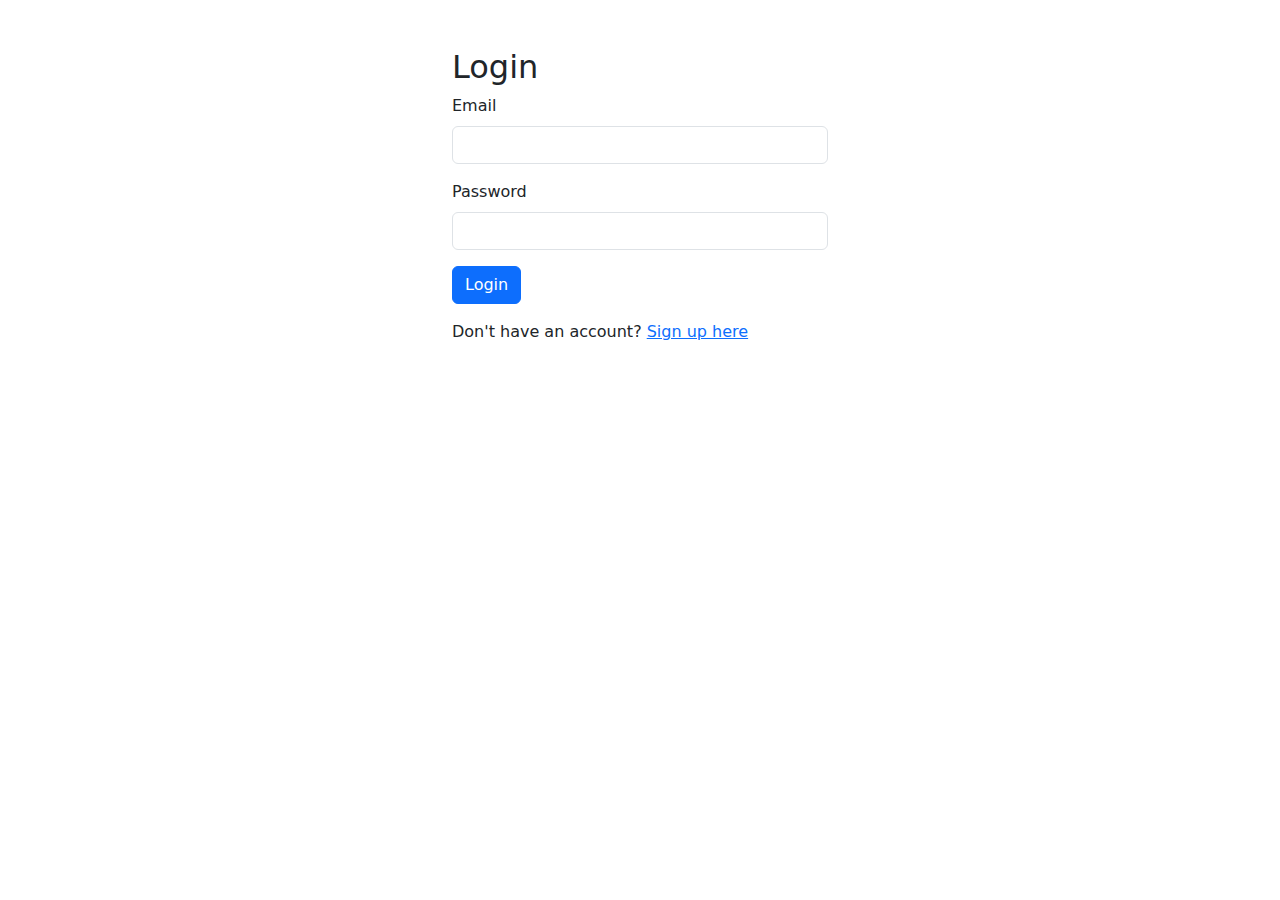
<file: index.html>
<!DOCTYPE html>
<html lang="en">
<head>
    <meta charset="UTF-8">
    <meta name="viewport" content="width=device-width, initial-scale=1.0">
    <title>Blogging Platform</title>
    <link href="https://cdn.jsdelivr.net/npm/bootstrap@5.3.0-alpha1/dist/css/bootstrap.min.css" rel="stylesheet">
    <link rel="stylesheet" href="/assets/styles.css">
</head>
<body>

<div class="container mt-5">
    <div id="login-section" class="form-section">
        <h2>Login</h2>
        <form id="login-form">
            <div class="mb-3">
                <label for="login-email" class="form-label">Email</label>
                <input type="email" class="form-control" id="login-email" required>
            </div>
            <div class="mb-3">
                <label for="login-password" class="form-label">Password</label>
                <input type="password" class="form-control" id="login-password" required>
            </div>
            <button type="submit" class="btn btn-primary">Login</button>
        </form>
        <p class="mt-3">Don't have an account? <a href="#" id="show-signup">Sign up here</a></p>
    </div>

    <div id="register-section" class="form-section" style="display: none;">
        <h2>Register</h2>
        <form id="register-form">
            <div class="mb-3">
                <label for="reg-name" class="form-label">Name</label>
                <input type="text" class="form-control" id="reg-name" required>
            </div>
            <div class="mb-3">
                <label for="reg-email" class="form-label">Email</label>
                <input type="email" class="form-control" id="reg-email" required>
            </div>
            <div class="mb-3">
                <label for="reg-password" class="form-label">Password</label>
                <input type="password" class="form-control" id="reg-password" required>
            </div>
            <div class="mb-3">
                <label for="reg-about" class="form-label">About</label>
                <input type="text" class="form-control" id="reg-about" required>
            </div>
            <button type="submit" class="btn btn-primary">Register</button>
        </form>
        <p class="mt-3">Already have an account? <a href="#" id="show-login">Login here</a></p>
    </div>

    <div id="response-section" style="display: none;">
        <div class="alert alert-danger" role="alert" id="response-message"></div>
    </div>
    <div id="error-message" class="alert alert-danger" role="alert" style="display: none;"></div>

</div>

<script src="assets/index.js"></script>
</body>
</html>
</file>
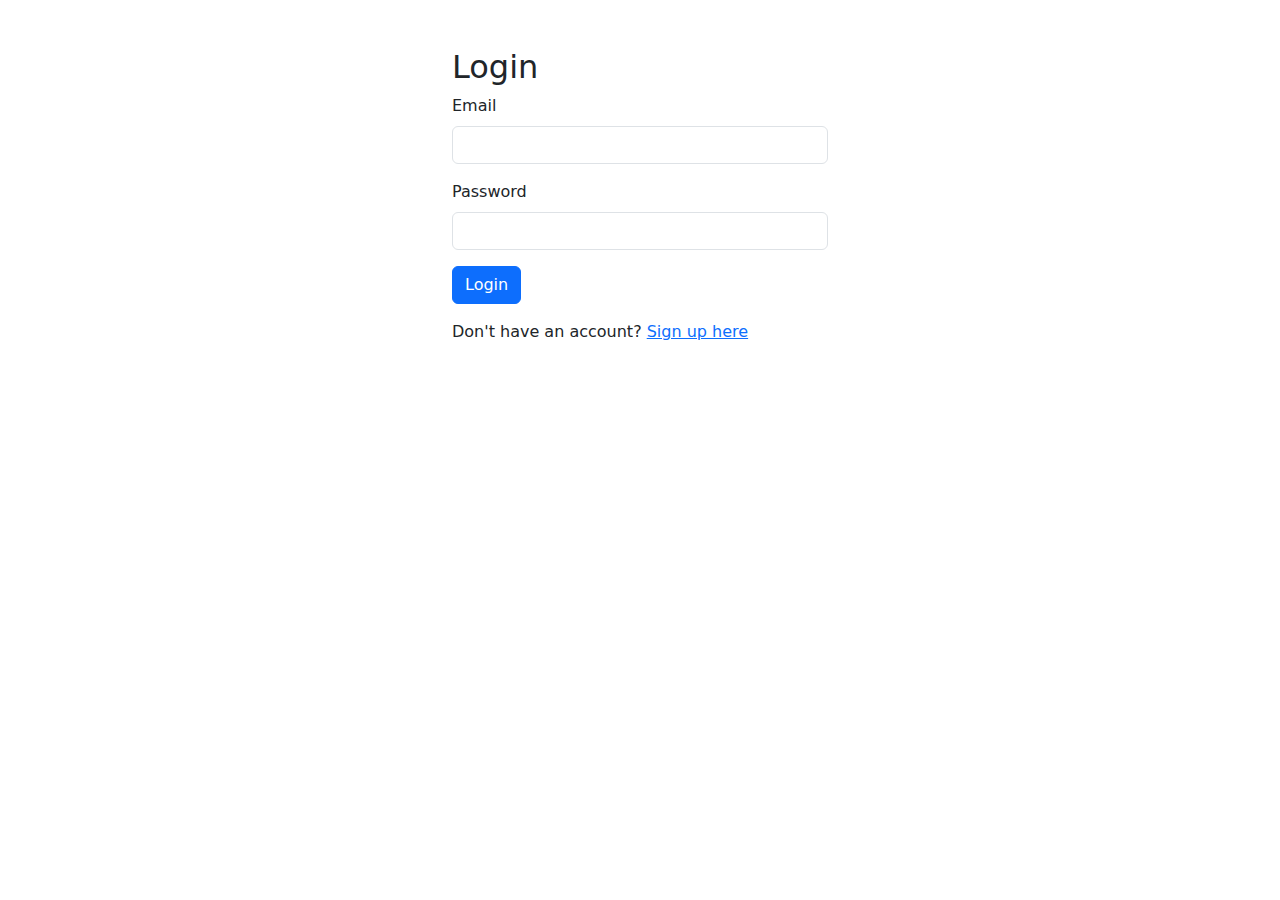
<file: blogs.html>
<!DOCTYPE html>
<html lang="en">

<head>
    <meta charset="UTF-8">
    <meta name="viewport" content="width=device-width, initial-scale=1.0">
    <title>Blogging Platform</title>
    <link rel="stylesheet" href="https://stackpath.bootstrapcdn.com/bootstrap/4.5.2/css/bootstrap.min.css">
    <style>
        /* Add your custom styles here */

body {
    font-family: Arial, sans-serif;
    background-color: #f8f9fa;
    margin: 0;
}

.navbar {
    background-color: #ffffff;
}

.navbar-brand {
    font-weight: bold;
}

.blog-page {
    padding: 50px 0;
}

.blogs {
    margin-bottom: 30px;
}

footer {
    background-color: #343a40;
    color: #ffffff;
    padding: 20px 0;
    text-align: center;
}

#welcome-username {
    font-weight: bold;
}

/* Add more styles as needed */

    </style>
</head>

<body>
    <header>
        <div class="container">
            <nav class="navbar navbar-expand-lg navbar-light">
                <a class="navbar-brand" href="#">Blogging Platform</a>
                <button class="navbar-toggler" type="button" data-toggle="collapse" data-target="#navbarSupportedContent" aria-controls="navbarSupportedContent" aria-expanded="false" aria-label="Toggle navigation">
                    <span class="navbar-toggler-icon"></span>
                </button>
    
                <div class="collapse navbar-collapse" id="navbarSupportedContent">
                    <ul class="navbar-nav mr-auto">
                        <li class="nav-item">
                            <a class="nav-link" href="blogs.html">Blogs</a>
                        </li>
                    </ul>
                    <ul class="navbar-nav ml-auto">
                        <li class="nav-item dropdown">
                            <a class="nav-link dropdown-toggle" href="#" id="navbarDropdown" role="button" data-toggle="dropdown" aria-haspopup="true" aria-expanded="false">
                                Profile
                            </a>
                            <div class="dropdown-menu" aria-labelledby="navbarDropdown">
                                <a class="dropdown-item" href="#">My Profile</a>
                                <a class="dropdown-item" href="#">Settings</a>
                                <div class="dropdown-divider"></div>
                                <a class="dropdown-item" href="#" id="logout-button">Logout</a>
                            </div>
                        </li>
                    </ul>
                </div>
            </nav>
        </div>
    </header>
    

    <main class="blog-page">
        <div class="container">
            <div class="row">
                <div class="col-lg-12">
                    <h2>Welcome, <span id="welcome-username"></span>!</h2>
                    <h3>Latest Blogs</h3>
                    <div id="latest-blogs" class="blogs"></div>
                    <h3>Suggested Blogs</h3>
                    <div id="suggested-blogs" class="blogs"></div>
                </div>
            </div>
        </div>
    </main>

    <footer class="mt-5">
        <div class="container">
            <p>&copy; 2024 Blogging Platform. All rights reserved.</p>
        </div>
    </footer>

    <script src="https://code.jquery.com/jquery-3.5.1.slim.min.js"></script>
    <script src="https://cdn.jsdelivr.net/npm/@popperjs/core@2.9.1/dist/umd/popper.min.js"></script>
    <script src="https://stackpath.bootstrapcdn.com/bootstrap/4.5.2/js/bootstrap.min.js"></script>
    <script src="/assets/blogs.js"></script>
</body>

</html>
</file>
<file: assets/styles.css>
.container {
    max-width: 400px;
    margin: 0 auto;
}

.form-section {
    margin-bottom: 20px;
}

#response-message {
    margin-top: 20px;
}
</file>
